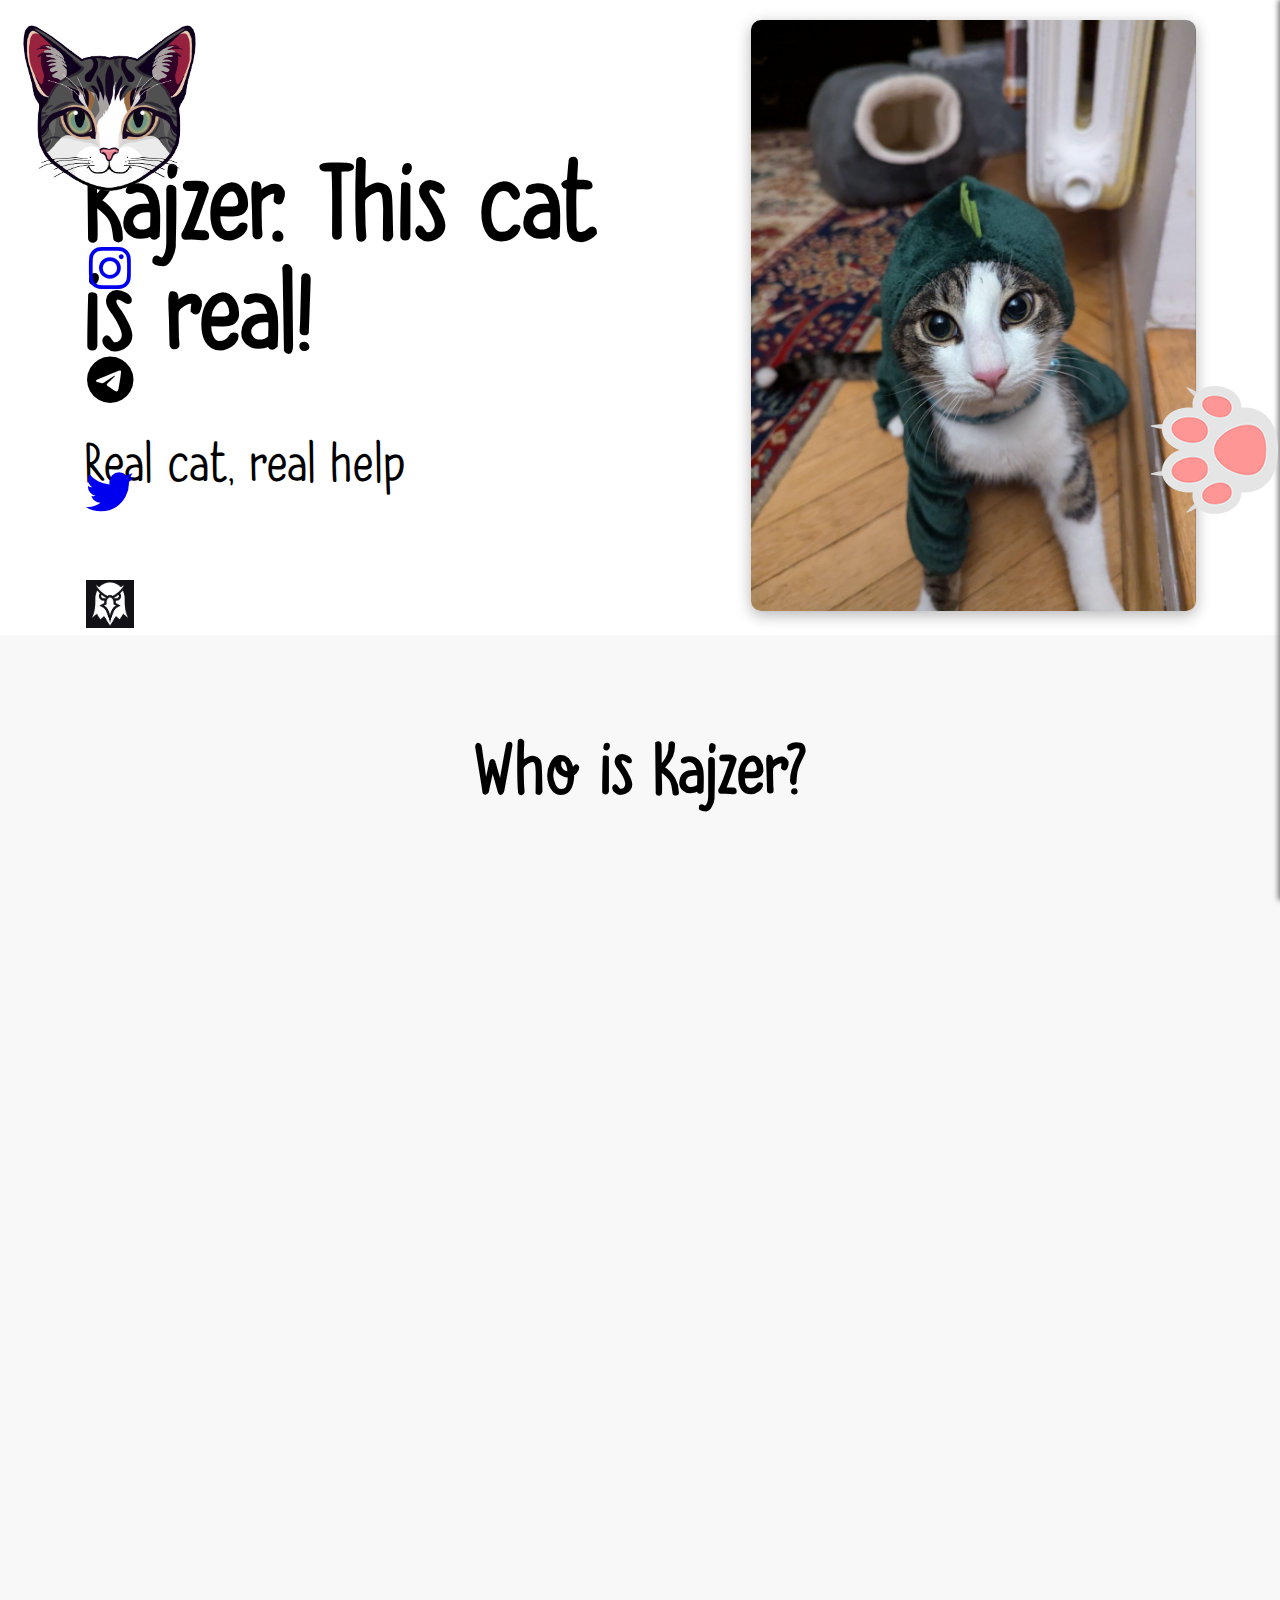
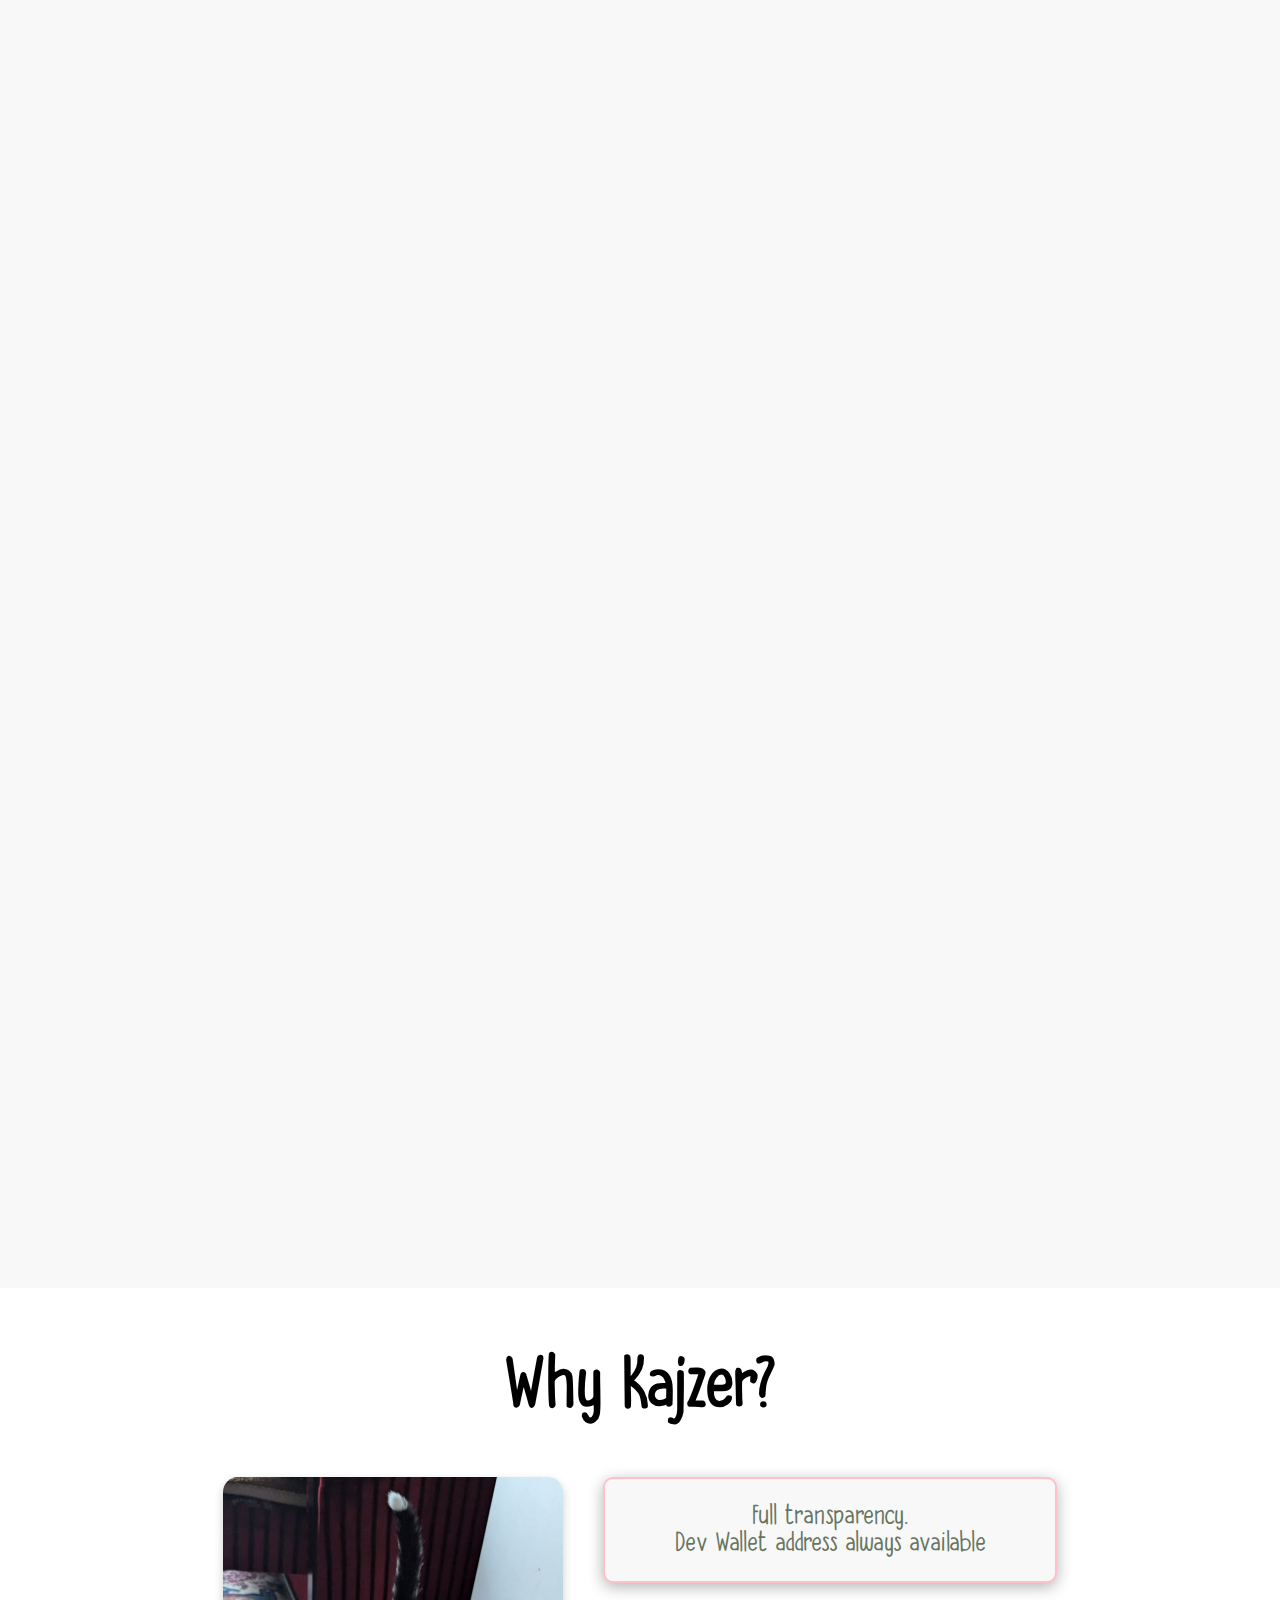
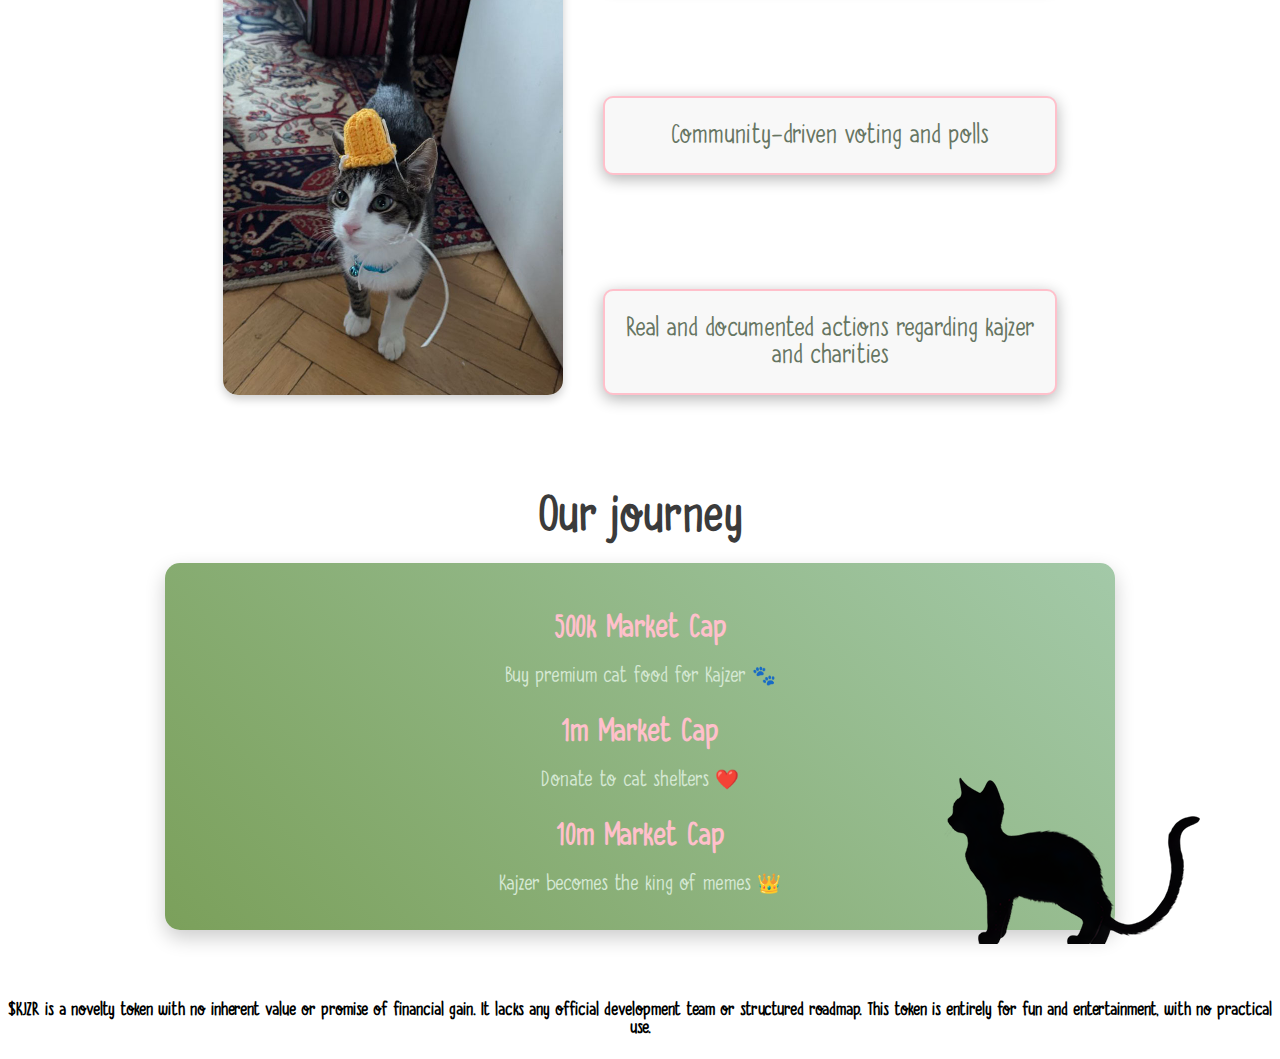
<file: index.html>
<!DOCTYPE html>
<html lang="en">
<head>
    <meta charset="UTF-8">
    <meta name="viewport" content="width=device-width, initial-scale=1.0">
    <!-- <link rel="stylesheet" href="styles.css"> -->
    <!-- <link rel="stylesheet" href="styles_test.css"> -->
    <link rel="stylesheet" href="styles_updated.css">
    <link rel="stylesheet" href="styles_responsive.css">

    <link href="https://cdnjs.cloudflare.com/ajax/libs/font-awesome/6.0.0/css/all.min.css" rel="stylesheet">
    <script src="script.js" defer></script>
    <title>$KJZR</title>
</head>

<div>
<div class="container">
        <!-- Top bar -->
        <header class="top-bar">
            <img src="./images/kajzer_logo.png" class="kajzer-logo" alt="" srcset="">
            <nav>
                <ul class="links-container">
                    <li><a href="https://www.instagram.com/kajzer_official/"><i class="fa-brands fa-instagram fa-2x"></i></a></li>
                    <li><i class="fa-brands fa-telegram fa-2x"></i></li>
                    <li><a href="https://x.com/Kajzer_Official"><i class="fa-brands fa-twitter fa-2x"></i></a></li>
                    <li>
                        <img src="./icons/dex-screener-seeklogo.png" alt="Dex screener icon" class="dex-icon">
                    </li>
                </ul>
            </nav>
        </header>

        <main>
            <section class="hero-section">
                <div class="hero-content">
                    <h1>Kajzer. This cat is real!</h1>
                    <p>Real cat, real help</p>
                </div>
                <div class="hero-image">
                    <img src="./images/kajzer_hero.jpg" alt="kajzer in green hoodie" class="hero-kajzer-image floating-image">
                </div>
            </section>
        </main>
    </div>


<section class="meet-kajzer-section">
    <div class="container">
        <h2 class="kajzer-info">Who is Kajzer?</h2>
        <div class="row scroll-item row-odd">
            <p class="text">Kajzer is a cat that likes to play and have fun (with his personal phone)</p>
            <img src="./images/kajzer_images/kajzer_6.jpg" alt="Kajzer talking to banana" class="image">
        </div>
        <div class="row scroll-item row-even">
            <p class="text">He also loves to sleep a lot</p>
            <img src="./images/kajzer_images/kajzer_4.jpg" alt="Kajzer talking to banana" class="image">
        </div>
        <h3 class="kajzer-info-last scroll-item">But most important</h3>
        <div class="row scroll-item row-odd">
            <p class="text">He is the cutest cat alive</p>
            <img src="./images/kajzer_images/kajzer_5.jpg" alt="Kajzer talking to banana" class="image">
        </div>
    </div>
</section>

<section class="why-kajzer-section">
    <div class="container">
        <h2 class="">Why Kajzer?</h2>
        <div class="statements-box">
            <img src="./images/kajzer_images/kajzer_3.jpg" class="image" alt="">
            <div class="statements">
                <div class="statement">
                    <p>Full transparency. <br> Dev Wallet address always available</p>
                </div>
                <div class="statement">
                    <p>Community-driven voting and polls</p>
                </div>
                <div class="statement">
                    <p>Real and documented actions regarding kajzer <br> and charities</p>
                </div>
            </div>
        </div>
    </div>
</section>

<div class="container">
    <section class="milestones-section">
        <h2 class="journey-title">Our journey</h2>
        <div class="milestones-box">
            <div class="milestone">
    <img src="./images/cat_side.png" alt="" srcset="" class="milestones-image">

                <h3>500k Market Cap</h3>
                <p>Buy premium cat food for Kajzer 🐾</p>
            </div>
            <div class="milestone">
                <h3>1m Market Cap</h3>
                <p>Donate to cat shelters ❤️</p>
            </div>
            <div class="milestone">
                <h3>10m Market Cap</h3>
                <p>Kajzer becomes the king of memes 👑</p>
            </div>
        </div>
    </section>
</div>




<section class="how-to-buy-section">
    <button class="sidebar-toggle" data-tooltip="How to buy?" onclick="toggleSidebar()"><img src="./images/cat_paw_128.png" alt="" srcset=""></button>
    <h2>HOW TO BUY?</h2>
    <div class="steps-container">
        <div class="step step-1">
            <div class="step-details">
                <img src="./icons/Phantom.png" alt="blabla" class="step-image">
                <div class="step-text">
                    <h3>1. CREATE A WALLET</h3>
                    <p>Visit phantom.app and follow the simple steps to create a new account with the Phantom app or browser extension.</p>
                </div>
            </div>
        </div>
        <div class="step step-2">
            <div class="step-details">
                <img src="./icons/solana-sol-logo.png" alt="blabla" class="step-image">
                <div class="step-text">
                    <h3>2. GET SOME $SOL</h3>
                    <p>Tap the BUY button in the app to purchase Solana, or deposit $SOL to your Phantom wallet from the crypto exchange of your choice.</p>
                </div>
            </div>
        </div>
        <div class="step step-3">
            <div class="step-details">
                <img src="./icons/jupiter.png" alt="blabla" class="step-image">
                <div class="step-text">
                    <h3>3. GO TO JUPITER</h3>
                    <p>Go to <a href="https://jup.ag/">Jup.ag</a> and connect your wallet. Paste the contract address in the search bar and select Kajzer.</p>
                </div>
            </div>
        </div>
        <div class="step step-4">
            <div class="step-details">
                <img src="./images/kajzer_logo.png" alt="blabla" class="step-image">
                <div class="step-text">
                    <h3>4. BUY $KJZR</h3>
                    <p>Switch Solana for $KJZR. You are now a proud $KJZR holder. Welcome to the family!</p>
                </div>
            </div>
        </div>
    </div>
</section>
<footer>
    <h4 class="disclaimer">$KJZR is a novelty token with no inherent value or promise of financial gain. It lacks any official development team or structured roadmap. This token is entirely for fun and entertainment, with no practical use.</h4>
</footer>
</div>
</body>

</html>
</file>
<file: styles.css>
@font-face {
    font-family: "Kajzer";
    src: url("./fonts/DK\ The\ Cats\ Whiskers.otf");
    font-weight: normal;
    font-style: normal;
}

body {
    margin: 0;
    padding: 0;
    font-family: "Kajzer";
}

.container {
    width: 90%;
    max-width: 1200px;
    margin: 0 auto;
}

.top-bar {
    z-index: 500;
    position: fixed;
    left: 0;
    display: flex;
    flex-direction: column;
    justify-content: center;
    align-items: center;
    font-size: 1.5rem;
}

.kajzer-logo{
    max-width: 220px;
    max-height: 220px;
    align-self: center;
}

ul li {
    list-style: none;
}

.links-container {
    display: flex;
    flex-direction: column;
    gap: 4rem;
    padding: 0;
    justify-content: center;
    align-items: center;
}

.links-container i:hover {
    cursor: pointer;
}

.dex-icon {
    width: 2em;
    height: 2em;
}

/* HERO SECTION */

.hero-section {
    display: flex;
    align-items: center;
    justify-content: space-between;
    padding: 20px;
    gap: 20px;
    color: black;
}

.hero-content {
    max-width: 50%;
    flex: 1;
    text-align: left;
    font-size: 3rem;
}

.hero-image {
    flex-shrink: 0;
    max-width: 40%;
}

.hero-kajzer-image {
    max-width: 100%;
    height: auto;
    object-fit: cover;
    border-radius: 10px;

    transition: transform 0.3s ease, box-shadow 0.3s ease; /* Płynne przejście efektów */
    box-shadow: 0 4px 15px rgba(0, 0, 0, 0.3); /* Subtelny cień */
}

.hero-kajzer-image:hover {
    transform: translateY(-15px); /* Mocniejsze unoszenie na hover */
    box-shadow: 0 8px 20px rgba(0, 0, 0, 0.5);
}

@keyframes float {
    0%, 100% {
        transform: translateY(0); /* Start i koniec w tej samej pozycji */
    }
    50% {
        transform: translateY(-5px); /* Unosi się w połowie cyklu */
    }
}

/* MEET KAJZER */

.meet-kajzer-section {
    width: 100%; /* Rozciąga sekcję na całą szerokość strony */
    background-color: #f8f8f8; /* Neutralne tło */
    padding: 50px 0; /* Odstęp nad i pod sekcją */
}

/* Kontener treści */
.meet-kajzer-section .container {
    width: 80%; /* Ograniczenie szerokości treści */
    max-width: 1200px; /* Maksymalna szerokość kontenera */
    margin: 0 auto; /* Wyśrodkowanie kontenera */
}

/* Układ naprzemienny zdjęć i tekstu */
.row {
    display: flex;
    align-items: center;
    justify-content: space-between;
    margin-bottom: 100px; /* Odstęp między rzędami */
}

.text {
    font-size: 2rem;
    color: #3B3B3B;
    width: 45%; /* Tekst zajmuje 45% szerokości */
    line-height: 1.6;
}

.image {
    width: 45%; /* Zdjęcie zajmuje 45% szerokości */
    border-radius: 15px; /* Zaokrąglone rogi */
    box-shadow: 0 4px 10px rgba(0, 0, 0, 0.2); /* Subtelny cień */
    object-fit: cover;
}

.row-odd {
    flex-direction: row; /* Tekst po lewej, zdjęcie po prawej */
}

.row-even {
    flex-direction: row-reverse; /* Tekst po prawej, zdjęcie po lewej */
}

.kajzer-info {
    text-align: center;
    font-size: 4rem;
}

.kajzer-info-last {
    font-size: 3rem;
    text-align: center;
}

/* Ukrywanie elementów przed przewinięciem */
.scroll-item {
    opacity: 0; /* Element niewidoczny */
    transform: translateY(50px); /* Lekko przesunięty w dół */
    transition: all 0.6s ease-in-out; /* Płynna animacja wejścia */
}

/* Gdy element jest widoczny w oknie przeglądarki */
.scroll-item.in-view {
    opacity: 1; /* Element widoczny */
    transform: translateY(0); /* Element na miejscu */
}


/* MILESTONES */

.milestones-section {
    text-align: center;
    padding: 50px 20px;
    background-color: #FFFFFF; /* Tło sekcji */
    font-family: 'Kajzer', sans-serif;
}

.journey-title {
    font-size: 2.8rem; /* Większy nagłówek */
    font-weight: bold;
    color: #3B3B3B; /* Ciemny brązowy tekst */
    margin-bottom: 20px;
}

.milestones-box {
    background: linear-gradient(45deg, #7BA05B, #A3C9A8); /* Gradient w tle */
    border-radius: 15px;
    padding: 20px 30px; /* Zmniejszony padding */
    box-shadow: 0 8px 20px rgba(0, 0, 0, 0.2);
    color: #FFFFFF;
    width: 80%;
    margin: 0 auto;
    text-align: center;
}

.milestone {
    margin-bottom: 15px; /* Zmniejszony odstęp między milestone'ami */
}

.milestone h3 {
    font-size: 1.8rem; /* Większy tekst dla nagłówków */
    color: #FFC0CB; /* Różowy dla nagłówków */
    margin-bottom: 8px; /* Mniejszy odstęp pod nagłówkiem */
}

.milestone p {
    font-size: 1.2rem; /* Większy tekst dla opisów */
    color: #D5E8D4; /* Jaśniejszy zielony dla opisu */
    margin-bottom: 10px;
}

.how-to-buy-section {
    text-align: center;
    position: fixed;
    top: 0;
    right: -1080px; /* Initially hidden off-screen */
    width: 100%;
    max-width: 1080px; /* Sidebar width */
    height: 100%;
    background-color: white;
    color: black;
    overflow-y: auto;
    box-shadow: -2px 0 5px rgba(0, 0, 0, 0.5);
    transition: right 0.3s ease; /* Smooth sliding */
    z-index: 999;
}

.how-to-buy-section h2 {
    font-size: 3rem;
    margin-bottom: 0;
}

/* Active Sidebar */
.how-to-buy-section.active {
    right: 0; /* Bring the sidebar fully into view */
}

/* Sidebar Toggle Button */
.sidebar-toggle {
    position: fixed;
    top: 50%;
    right: 0px; /* Initially placed outside */
    transform: translateY(-50%) rotate(-90deg); /* Rotate text vertically */
    z-index: 1000;
    font-size: 3rem;
    color: white;
    cursor: pointer;
    transition: right 0.3s ease; /* Smooth button movement */
}

/* Button relative to active sidebar */
.how-to-buy-section.active .sidebar-toggle {
    right: 1080px; /* Positioned on the sidebar's left edge */
}

.sidebar-toggle {
background: none;
color: inherit;
border: none;
padding: 0;
font: inherit;
cursor: pointer;
outline: inherit;
}


.sidebar-toggle::before {
    content: attr(data-tooltip); /* Pobiera tekst z atrybutu HTML */
    position: absolute;
    left: 70%; /* Przesuwa tooltip na prawo od łapki */
    top: 30%; /* Centrowanie tooltipa w pionie */
    transform: translateY(-50%) translateX(10px); /* Delikatne przesunięcie w prawo */
    white-space: nowrap; /* Zapobiega zawijaniu tekstu */
    background-color: rgba(0, 0, 0, 0.8);
    color: #fff;
    font-size: 1rem;
    padding: 6px 10px;
    border-radius: 4px;
    opacity: 0;
    visibility: hidden;
    transition: opacity 0.2s ease, transform 0.2s ease;
    z-index: 1000;
    pointer-events: none;
    rotate: 90deg;
}

/* Efekt pojawienia się tooltipa */
.sidebar-toggle:hover::before {
    opacity: 1;
    visibility: visible;
    transform: translateY(-50%) translateX(14px); /* Delikatne przesunięcie */
}

/* Strzałka (trójkąt) tooltipa */
.sidebar-toggle::after {
    content: "";
    position: absolute;
    left: calc(100% - 2px); /* Strzałka zaraz przy krawędzi */
    top: 50%;
    transform: translateY(-50%);
    border-width: 5px;
    border-style: solid;
    border-color: transparent transparent transparent rgba(0, 0, 0, 0.8); /* Tworzy trójkąt */
    opacity: 0;
    visibility: hidden;
    transition: opacity 0.2s ease, transform 0.2s ease;
    pointer-events: none;
}

/* Pokazanie strzałki */
.sidebar-toggle:hover::after {
    opacity: 1;
    visibility: visible;
    transform: translateY(-50%) translateX(0);
}


.steps-container {
    text-align: initial;
    padding: 20px;
    text-align: left;
}

.step {
    margin-bottom: 20px;
    border: 2px solid black;
    border-radius: 10px;
    padding: 15px;
}

.step-details {
    display: flex;
    align-items: center;
    gap: 30px;
}

.step-image {
    width: 128px;
    height: 128px;
    object-fit: contain;
}

.step-text h3 {
    font-size: 2.2rem;
    margin: 0;
    color: #F5A9B8;
    
}

.step-text p {
    font-size: 1.7rem;
    margin: 5px 0 0;
    color: #667562;
}

.milestones-box {
    position: relative;
}

.milestones-image {
    position: absolute;
    top: 34%;
    right: -9%;
    max-width: 100%;
    max-height: 100%;
}

.disclaimer {
    text-align: center;
}

.why-kajzer-section {
    margin: 0;
    padding: 10px;

}

.why-kajzer-section h2 {
    text-align: center;
    font-size: 4rem;
}

.why-kajzer-container .container {

    display: flex;
    flex-direction: column;
    gap: 30px;
}



.statements-box {
    display: flex;
    justify-content: center;
    gap: 40px;
}

.statements-box .image {
    max-width: 30%;
}

.statements {
    display: flex;
    flex-direction: column;
    justify-content: space-between;
    width: 40%;
}


.statement {
    border: 2px solid #FFC0CB;
    text-align: center;
    border-radius: 10px;
    background-color: #f8f8f8;
    font-size: 1.5rem;
    color: #667562;
    box-shadow: 0 4px 15px rgba(0, 0, 0, 0.3);
}

/* Ustawienia dla małych ekranów */
@media screen and (max-width: 768px) {
    .top-bar {
        flex-direction: row;
        position: relative;
        font-size: 1.2rem;
        padding: 10px;
    }

    .links-container {
        flex-direction: row; /* Linki poziomo */
        gap: 0.5rem;
    }

    .kajzer-logo {
        max-width: 180px;
        max-height: 180px;
    }

    .hero-section {
        flex-direction: column; /* Kolumnowy układ */
        text-align: center;
        gap: 10px;
    }

    .hero-content, .hero-image {
        max-width: 100%; /* Pełna szerokość */
    }

    .text {
        width: 100%; /* Tekst zajmuje całą szerokość */
        font-size: 1rem;
    }

    .image {
        width: 100%; /* Zdjęcia na pełną szerokość */
        margin-top: 10px;
    }

    .row {
        flex-direction: column; /* Układ kolumnowy */
    }

    .milestones-box {
        width: 100%; /* Pełna szerokość */
    }

    .statement {
        font-size: 1rem;
    }

    .step-details {
        flex-direction: column;
        text-align: center;
    }

    .step-image {
        width: 80px;
        height: 80px;
    }

    .how-to-buy-section {
        width: 100%; /* Sidebar zajmuje całą szerokość */
        max-width: 100%; /* Usuń ograniczenie szerokości */
        right: -100%; /* Zmiana pozycji startowej */
        transition: right 0.4s ease; /* Płynne wysuwanie */
    }

    .how-to-buy-section.active {
        right: 0; /* Pokaż Sidebar */
    }

    .sidebar-toggle {
        font-size: 2rem; /* Zmniejszenie przycisku */
        right: 0; /* Dopasowanie do mniejszego ekranu */
    }
}

@media screen and (max-width: 480px) {
    .hero-content h1 {
        font-size: 1.8rem;
    }

    .hero-content p {
        font-size: 1rem;
    }

    .kajzer-info, .kajzer-info-last {
        font-size: 2rem;
    }

    .sidebar-toggle {
        font-size: 2rem;
    }

    .how-to-buy-section h2 {
        font-size: 2rem;
    }
}

html, body {
overflow-x: hidden;
}
</file>
<file: styles_updated.css>
@font-face {
    font-family: "Kajzer";
    src: url("./fonts/DK\ The\ Cats\ Whiskers.otf");
    font-weight: normal;
    font-style: normal;
}

body {
    margin: 0;
    padding: 0;
    font-family: "Kajzer";
}

.container {
    width: 90%;
    max-width: 1200px;
    margin: 0 auto;
}

.top-bar {
    z-index: 500;
    position: fixed;
    left: 0;
    display: flex;
    flex-direction: column;
    justify-content: center;
    align-items: center;
    font-size: 1.5rem;
}

.kajzer-logo{
    max-width: 220px;
    max-height: 220px;
    align-self: center;
}

ul li {
    list-style: none;
}

.links-container {
    display: flex;
    flex-direction: column;
    gap: 4rem;
    padding: 0;
    justify-content: center;
    align-items: center;
}

.links-container i:hover {
    cursor: pointer;
}

.dex-icon {
    width: 2em;
    height: 2em;
}

/* HERO SECTION */

.hero-section {
    display: flex;
    align-items: center;
    justify-content: space-between;
    padding: 20px;
    gap: 20px;
    color: black;
}

.hero-content {
    max-width: 50%;
    flex: 1;
    text-align: left;
    font-size: 3rem;
}

.hero-image {
    flex-shrink: 0;
    max-width: 40%;
}

.hero-kajzer-image {
    max-width: 100%;
    height: auto;
    object-fit: cover;
    border-radius: 10px;

    transition: transform 0.3s ease, box-shadow 0.3s ease; /* Płynne przejście efektów */
    box-shadow: 0 4px 15px rgba(0, 0, 0, 0.3); /* Subtelny cień */
}

.hero-kajzer-image:hover {
    transform: translateY(-15px); /* Mocniejsze unoszenie na hover */
    box-shadow: 0 8px 20px rgba(0, 0, 0, 0.5);
}

@keyframes float {
    0%, 100% {
        transform: translateY(0); /* Start i koniec w tej samej pozycji */
    }
    50% {
        transform: translateY(-5px); /* Unosi się w połowie cyklu */
    }
}

/* MEET KAJZER */

.meet-kajzer-section {
    width: 100%; /* Rozciąga sekcję na całą szerokość strony */
    background-color: #f8f8f8; /* Neutralne tło */
    padding: 50px 0; /* Odstęp nad i pod sekcją */
}

/* Kontener treści */
.meet-kajzer-section .container {
    width: 80%; /* Ograniczenie szerokości treści */
    max-width: 1200px; /* Maksymalna szerokość kontenera */
    margin: 0 auto; /* Wyśrodkowanie kontenera */
}

/* Układ naprzemienny zdjęć i tekstu */
.row {
    display: flex;
    align-items: center;
    justify-content: space-between;
    margin-bottom: 100px; /* Odstęp między rzędami */
}

.text {
    font-size: 2rem;
    color: #3B3B3B;
    width: 45%; /* Tekst zajmuje 45% szerokości */
    line-height: 1.6;
}

.image {
    width: 45%; /* Zdjęcie zajmuje 45% szerokości */
    border-radius: 15px; /* Zaokrąglone rogi */
    box-shadow: 0 4px 10px rgba(0, 0, 0, 0.2); /* Subtelny cień */
    object-fit: cover;
}

.row-odd {
    flex-direction: row; /* Tekst po lewej, zdjęcie po prawej */
}

.row-even {
    flex-direction: row-reverse; /* Tekst po prawej, zdjęcie po lewej */
}

.kajzer-info {
    text-align: center;
    font-size: 4rem;
}

.kajzer-info-last {
    font-size: 3rem;
    text-align: center;
}

/* Ukrywanie elementów przed przewinięciem */
.scroll-item {
    opacity: 0; /* Element niewidoczny */
    transform: translateY(50px); /* Lekko przesunięty w dół */
    transition: all 0.6s ease-in-out; /* Płynna animacja wejścia */
}

/* Gdy element jest widoczny w oknie przeglądarki */
.scroll-item.in-view {
    opacity: 1; /* Element widoczny */
    transform: translateY(0); /* Element na miejscu */
}


/* MILESTONES */

.milestones-section {
    text-align: center;
    padding: 50px 20px;
    background-color: #FFFFFF; /* Tło sekcji */
    font-family: 'Kajzer', sans-serif;
}

.journey-title {
    font-size: 2.8rem; /* Większy nagłówek */
    font-weight: bold;
    color: #3B3B3B; /* Ciemny brązowy tekst */
    margin-bottom: 20px;
}

.milestones-box {
    background: linear-gradient(45deg, #7BA05B, #A3C9A8); /* Gradient w tle */
    border-radius: 15px;
    padding: 20px 30px; /* Zmniejszony padding */
    box-shadow: 0 8px 20px rgba(0, 0, 0, 0.2);
    color: #FFFFFF;
    width: 80%;
    margin: 0 auto;
    text-align: center;
}

.milestone {
    margin-bottom: 15px; /* Zmniejszony odstęp między milestone'ami */
}

.milestone h3 {
    font-size: 1.8rem; /* Większy tekst dla nagłówków */
    color: #FFC0CB; /* Różowy dla nagłówków */
    margin-bottom: 8px; /* Mniejszy odstęp pod nagłówkiem */
}

.milestone p {
    font-size: 1.2rem; /* Większy tekst dla opisów */
    color: #D5E8D4; /* Jaśniejszy zielony dla opisu */
    margin-bottom: 10px;
}

.how-to-buy-section {
    text-align: center;
    position: fixed;
    top: 0;
    right: -1080px; /* Initially hidden off-screen */
    width: 100%;
    max-width: 1080px; /* Sidebar width */
    height: 100%;
    background-color: white;
    color: black;
    overflow-y: auto;
    box-shadow: -2px 0 5px rgba(0, 0, 0, 0.5);
    transition: right 0.3s ease; /* Smooth sliding */
    z-index: 999;
}

.how-to-buy-section h2 {
    font-size: 3rem;
    margin-bottom: 0;
}

/* Active Sidebar */
.how-to-buy-section.active {
    right: 0; /* Bring the sidebar fully into view */
}

/* Sidebar Toggle Button */
.sidebar-toggle {
    position: fixed;
    top: 50%;
    right: 0px; /* Initially placed outside */
    transform: translateY(-50%) rotate(-90deg); /* Rotate text vertically */
    z-index: 1000;
    font-size: 3rem;
    color: white;
    cursor: pointer;
    transition: right 0.3s ease; /* Smooth button movement */
}

/* Button relative to active sidebar */
.how-to-buy-section.active .sidebar-toggle {
    right: 1080px; /* Positioned on the sidebar's left edge */
}

.sidebar-toggle {
background: none;
color: inherit;
border: none;
padding: 0;
font: inherit;
cursor: pointer;
outline: inherit;
}


.sidebar-toggle::before {
    content: attr(data-tooltip); /* Pobiera tekst z atrybutu HTML */
    position: absolute;
    left: 70%; /* Przesuwa tooltip na prawo od łapki */
    top: 30%; /* Centrowanie tooltipa w pionie */
    transform: translateY(-50%) translateX(10px); /* Delikatne przesunięcie w prawo */
    white-space: nowrap; /* Zapobiega zawijaniu tekstu */
    background-color: rgba(0, 0, 0, 0.8);
    color: #fff;
    font-size: 1rem;
    padding: 6px 10px;
    border-radius: 4px;
    opacity: 0;
    visibility: hidden;
    transition: opacity 0.2s ease, transform 0.2s ease;
    z-index: 1000;
    pointer-events: none;
    rotate: 90deg;
}

/* Efekt pojawienia się tooltipa */
.sidebar-toggle:hover::before {
    opacity: 1;
    visibility: visible;
    transform: translateY(-50%) translateX(14px); /* Delikatne przesunięcie */
}

/* Strzałka (trójkąt) tooltipa */
.sidebar-toggle::after {
    content: "";
    position: absolute;
    left: calc(100% - 2px); /* Strzałka zaraz przy krawędzi */
    top: 50%;
    transform: translateY(-50%);
    border-width: 5px;
    border-style: solid;
    border-color: transparent transparent transparent rgba(0, 0, 0, 0.8); /* Tworzy trójkąt */
    opacity: 0;
    visibility: hidden;
    transition: opacity 0.2s ease, transform 0.2s ease;
    pointer-events: none;
}

/* Pokazanie strzałki */
.sidebar-toggle:hover::after {
    opacity: 1;
    visibility: visible;
    transform: translateY(-50%) translateX(0);
}


.steps-container {
    text-align: initial;
    padding: 20px;
    text-align: left;
}

.step {
    margin-bottom: 20px;
    border: 2px solid black;
    border-radius: 10px;
    padding: 15px;
}

.step-details {
    display: flex;
    align-items: center;
    gap: 30px;
}

.step-image {
    width: 128px;
    height: 128px;
    object-fit: contain;
}

.step-text h3 {
    font-size: 2.2rem;
    margin: 0;
    color: #F5A9B8;
    
}

.step-text p {
    font-size: 1.7rem;
    margin: 5px 0 0;
    color: #667562;
}

.milestones-box {
    position: relative;
}

.milestones-image {
    position: absolute;
    top: 34%;
    right: -9%;
    max-width: 100%;
    max-height: 100%;
}

.disclaimer {
    text-align: center;
}

.why-kajzer-section {
    margin: 0;
    padding: 10px;

}

.why-kajzer-section h2 {
    text-align: center;
    font-size: 4rem;
}

.why-kajzer-container .container {

    display: flex;
    flex-direction: column;
    gap: 30px;
}



.statements-box {
    display: flex;
    justify-content: center;
    gap: 40px;
}

.statements-box .image {
    max-width: 30%;
}

.statements {
    display: flex;
    flex-direction: column;
    justify-content: space-between;
    width: 40%;
}


.statement {
    border: 2px solid #FFC0CB;
    text-align: center;
    border-radius: 10px;
    background-color: #f8f8f8;
    font-size: 1.5rem;
    color: #667562;
    box-shadow: 0 4px 15px rgba(0, 0, 0, 0.3);
}
</file>
<file: styles_responsive.css>
@media screen and (max-width: 768px) {
    .top-bar {
        flex-direction: row;
        position: relative;
        font-size: 1.2rem;
        padding: 10px;
    }

    .links-container {
        flex-direction: row;
        gap: 0.5rem;
    }

    .kajzer-logo {
        max-width: 180px;
        max-height: 180px;
    }

    .hero-section {
        flex-direction: column;
        text-align: center;
        gap: 10px;
    }

    .hero-content, .hero-image {
        max-width: 100%;
    }

    .text {
        width: 100%;
        font-size: 1rem;
    }

    .image {
        width: 100%;
        margin-top: 10px;
    }

    .row {
        flex-direction: column;
    }

    .milestones-box {
        margin: 0 auto;
        padding: 20px;
        width: 90%;
        overflow: hidden;
        box-shadow: 0 4px 10px rgba(0, 0, 0, 0.1);
    }

    .milestones-image {
        display: none;
    }

    .journey-title {
        text-align: center;
        font-size: 1.8rem;
    }

    .statements-box {
        display: flex;
        flex-direction: column;
        gap: 20px;
        align-items: center;
        margin: 20px 0;

    }

    .statements {
        align-items: center;
    }

    .statement {
        padding: 15px;
        margin: 10px 0;
        border-radius: 12px;
        box-shadow: 0 4px 15px rgba(0, 0, 0, 0.1);
        width: 120%;
    }

    .statements-box .image {
        margin-bottom: 20px;
        max-width: 80%;
        border-radius: 15px;
        box-shadow: 0 4px 10px rgba(0, 0, 0, 0.2);
    }

    .how-to-buy-section {
        display: flex;
        flex-direction: column;
        align-items: center;
        justify-content: center;
        width: 90%;
        padding: 20px;
        margin: 20px auto;
        box-sizing: border-box;
        text-align: center;
        background-color: #f8f8f8;
        border-radius: 10px;
        box-shadow: 0 4px 10px rgba(0, 0, 0, 0.1);
        position: static; /* No longer positioned as a sidebar */
        height: auto; /* Adjust to content height */
        overflow-y: auto;
    }

    .how-to-buy-section h2 {
        font-size: 1.8rem;
        margin-bottom: 20px;
    }

    .steps-container {
        display: flex;
        flex-direction: column;
        gap: 20px;
        align-items: center;
        width: 100%;
    }

    .step {
        width: 90%;
        max-width: 600px;
        padding: 15px;
        text-align: center;
        margin: 0 auto;
        border: 1px solid #ddd;
        border-radius: 8px;
        box-shadow: 0 4px 10px rgba(0, 0, 0, 0.1);
    }

    .step-image {
        margin: 0 auto 10px;
        width: 60px;
        height: 60px;
    }

    .step-text h3 {
        font-size: 1.2rem;
        margin-bottom: 10px;
    }

    .step-text p {
        font-size: 0.9rem;
        line-height: 1.5;
    }

    /* Remove the sidebar toggle */
    .sidebar-toggle {
        display: none;
    }

    footer {
        text-align: center;
        margin: 0 auto;
        padding: 15px 10px;
        max-width: 100%;
        box-sizing: border-box;
    }

    footer .disclaimer {
        font-size: 0.9rem;
        line-height: 1.5;
        margin: 0 auto;
        word-wrap: break-word;
        max-width: 90%;
    }
}
</file>
